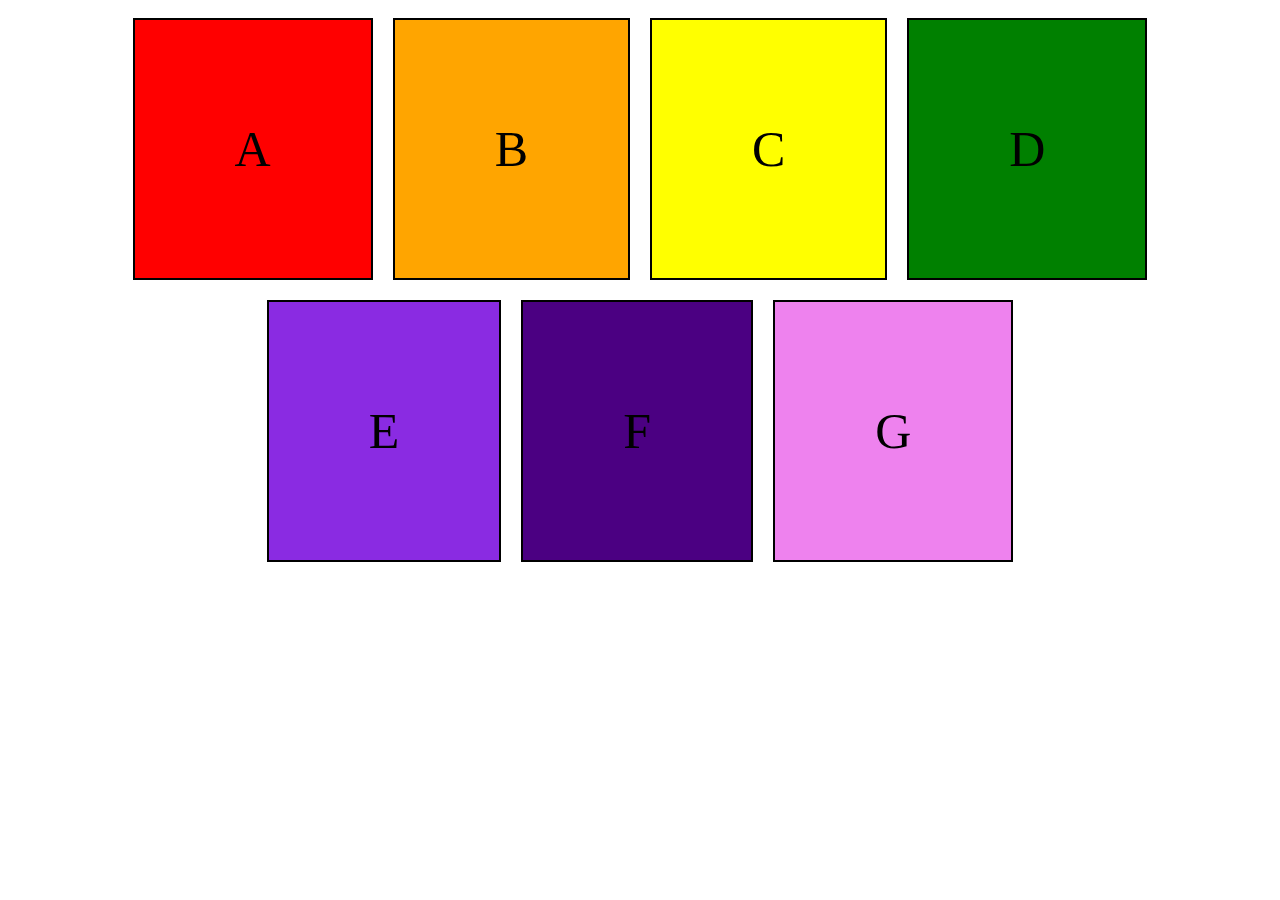
<file: flexbox/index.html>
<!DOCTYPE html>
<html lang="en">
<head>
    <meta charset="UTF-8">
    <meta name="viewport" content="width=device-width, initial-scale=1.0">
    <link rel="stylesheet" href="style.css" />
    <title>Flexbox Playground</title>
</head>
<body>
    <container>
        <div id="A">A</div>
        <div id="B">B</div>
        <div id="C">C</div>
        <div id="D">D</div>
        <div id="E">E</div>
        <div id="F">F</div>
        <div id="G">G</div>
    </container>
</body>
</html>
</file>
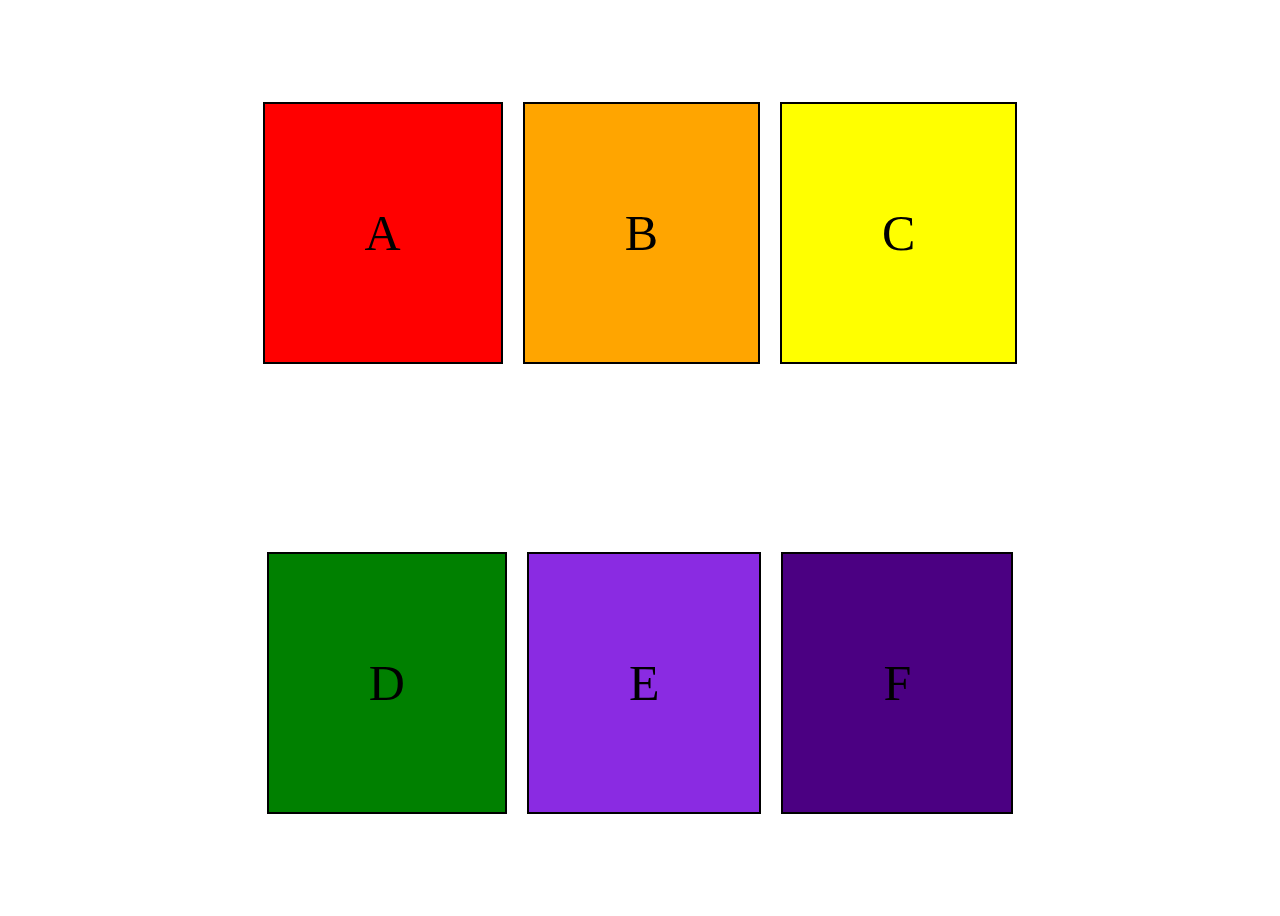
<file: layout2x3/index.html>
<!DOCTYPE html>
<html lang="en">
<head>
    <meta charset="UTF-8">
    <meta name="viewport" content="width=device-width, initial-scale=1.0">
    <link rel="stylesheet" href="style.css" />
    <title>Flexbox Playground</title>
</head>
<body>
    <container>
        <row>
            <div id="A">A</div>
            <div id="B">B</div>
            <div id="C">C</div>
        </row>
        <row>
            <div id="D">D</div>
            <div id="E">E</div>
            <div id="F">F</div>
        </row>
        <!-- <div id="G">G</div> -->
    </container>
</body>
</html>
</file>
<file: flexbox/style.css>
container {
    display: flex;
    flex-wrap: wrap;
    justify-content: center;
}

div {
    font-size: 50px;
    border: 2px black solid;
    padding: 100px;
    margin: 10px;
}

#A {
    background-color: red;
    /* order: 2; */
}

#B {
    background-color: orange;
}

#C {
    background-color: yellow;
}

#D {
    background-color: green;
    /* order: -2; */
}

#E {
    background-color: blueviolet;
}

#F {
    background-color: indigo;
}

#G {
    background-color: violet;
}
</file>
<file: layout2x3/style.css>
container {
    display: flex;
    flex-wrap: wrap;
    justify-content: center;
    align-items: center;
    height: 100vh;
}

row {
    display: flex;
}

div {
    font-size: 50px;
    border: 2px black solid;
    padding: 100px;
    margin: 10px;
}

#A {
    background-color: red;
    /* order: 2; */
}

#B {
    background-color: orange;
}

#C {
    background-color: yellow;
}

#D {
    background-color: green;
    /* order: -2; */
}

#E {
    background-color: blueviolet;
}

#F {
    background-color: indigo;
}

#G {
    background-color: violet;
}
</file>
